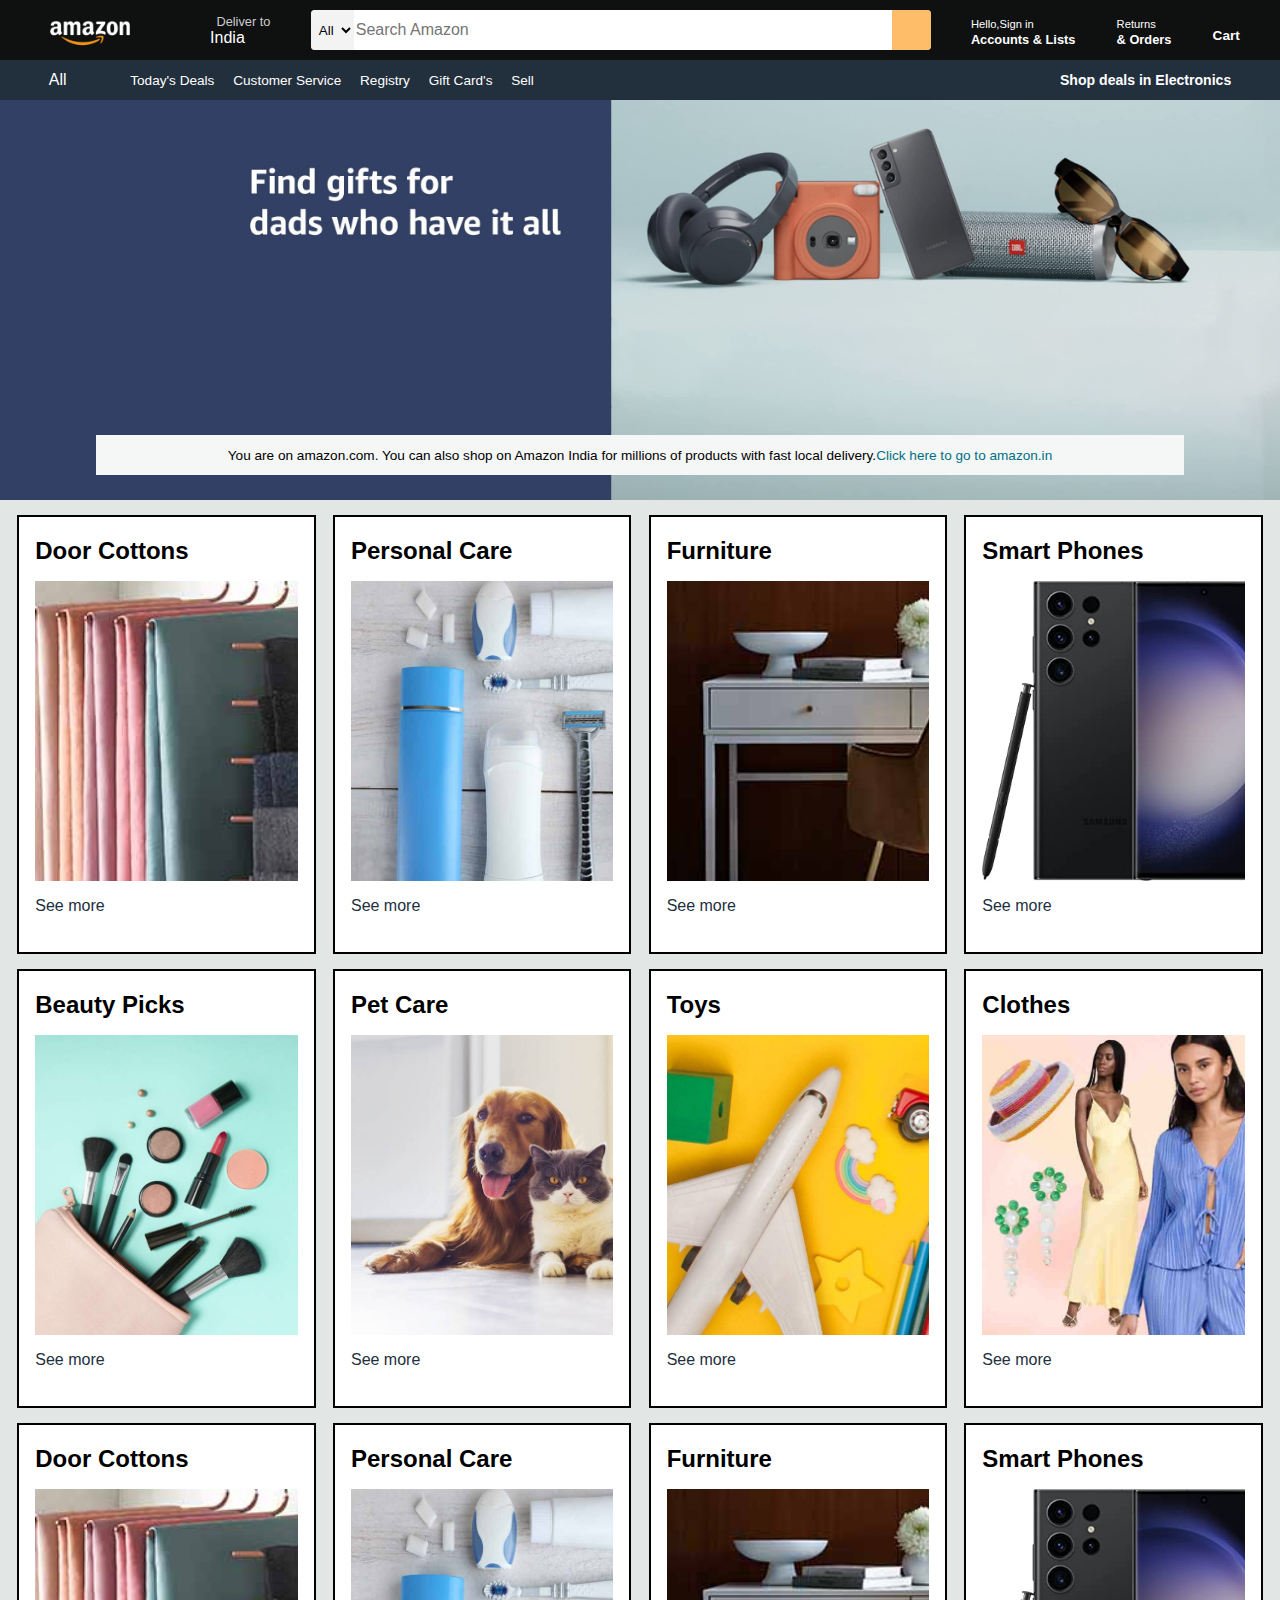
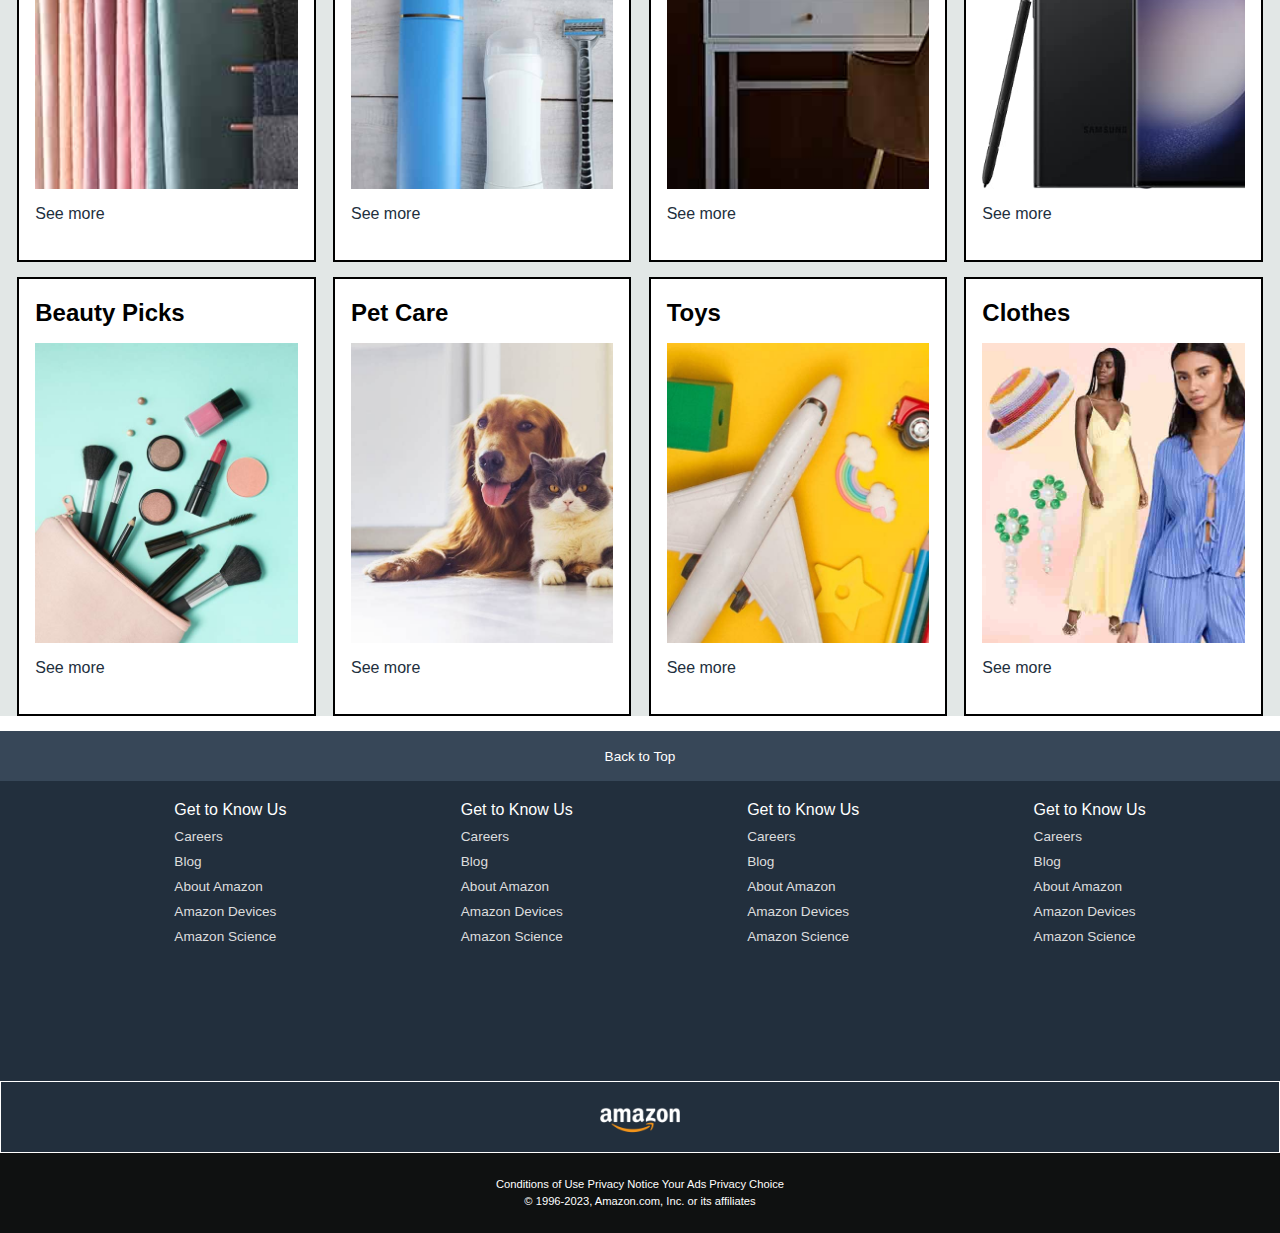
<file: index.html>
<!DOCTYPE html>
<html lang="en">
<head>
    <meta charset="UTF-8">
    <meta name="viewport" content="width=device-width, initial-scale=1.0">
    <title>Amazon Clone</title>
    <link rel="stylesheet" href="https://cdnjs.cloudflare.com/ajax/libs/font-awesome/6.4.0/css/all.min.css" integrity="sha512-iecdLmaskl7CVkqkXNQ/ZH/XLlvWZOJyj7Yy7tcenmpD1ypASozpmT/E0iPtmFIB46ZmdtAc9eNBvH0H/ZpiBw==" crossorigin="anonymous" referrerpolicy="no-referrer" />
    <link rel="stylesheet" href="amazon-clone.css">
</head>
<body>
   <header>
    <div class="navbar">
        <div class="nav-logo border">
            <div class="logo"></div>
        </div>

        <div class="nav-addres border">
            <p class="add-first">Deliver to</p>
            <div class="add-icon">
                <i class="fa-solid fa-location-dot"></i>
                <p class="add-second">India</p>
            </div>
        </div>

        <div class="nav-search ">
            <select class="search-select">
                <option>All</option>
            </select>
            <input placeholder="Search Amazon" class="input-search">
            <div class="search-icon">
                <i class="fa-solid fa-magnifying-glass"></i>
            </div>
        </div>

        <div class="nav-signin border">
            <p><span>Hello,Sign in</span></p>
            <p class="nav-second">Accounts & Lists</p>
        </div>

        <div class="nav-return border">
            <p><span>Returns</span></p>
            <p class="nav-second">& Orders</p>
        </div>

        <div class="nav-cart border">
            <i class="fa-solid fa-cart-shopping"></i>
            Cart
        </div>
    </div>

    <div class="panel">
        <div class="panel-all">
            <i class="fa-solid fa-bars"></i>
            All
        </div>

        <div class="panel-ops">
            <p>Today's Deals</p>
            <p>Customer Service</p>
            <p>Registry</p>
            <p>Gift Card's</p>
            <p>Sell</p>
        </div>

        <div class="panel-deals">
            Shop deals in Electronics
        </div>
    </div>
   </header>

   <div class="hero-section">
    <div class="hero-msg">You are on amazon.com. You can also shop on Amazon India for millions of products with fast local delivery. <a >Click here to go to amazon.in</a></div>
   </div>

   <div class="shop-section">
     <div class="box1 box">
       <div class="box-content">
            <h2>Door Cottons</h2>
            <div class="box-img" style="background-image: url('box1_image.jpg');"></div>
            <p>See more</p>
       </div>
    </div>
    <div class="box2 box">
        <div class="box-content">
            <h2>Personal Care</h2>
            <div class="box-img" style="background-image: url('box2_image.jpg');"></div>
            <p>See more</p>
       </div>
    </div>
    <div class="box3 box">
        <div class="box-content">
            <h2>Furniture</h2>
            <div class="box-img" style="background-image: url('box3_image.jpg');"></div>
            <p>See more</p>
       </div>
    </div>
    <div class="box4 box">
        <div class="box-content">
            <h2>Smart Phones</h2>
            <div class="box-img" style="background-image: url('box4_image.jpg');"></div>
            <p>See more</p>
       </div>
    </div>
    <div class="box5 box">
        <div class="box-content">
             <h2>Beauty Picks</h2>
             <div class="box-img" style="background-image: url('box5_image.jpg');"></div>
             <p>See more</p>
        </div>
     </div>
     <div class="box6 box">
         <div class="box-content">
             <h2>Pet Care</h2>
             <div class="box-img" style="background-image: url('box6_image.jpg');"></div>
             <p>See more</p>
        </div>
     </div>
     <div class="box7 box">
         <div class="box-content">
             <h2>Toys</h2>
             <div class="box-img" style="background-image: url('box7_image.jpg');"></div>
             <p>See more</p>
        </div>
     </div>
     <div class="box8 box">
         <div class="box-content">
             <h2>Clothes</h2>
             <div class="box-img" style="background-image: url('box8_image.jpg');"></div>
             <p>See more</p>
        </div>
     </div>
     <div class="box1 box">
        <div class="box-content">
             <h2>Door Cottons</h2>
             <div class="box-img" style="background-image: url('box1_image.jpg');"></div>
             <p>See more</p>
        </div>
     </div>
     <div class="box2 box">
         <div class="box-content">
             <h2>Personal Care</h2>
             <div class="box-img" style="background-image: url('box2_image.jpg');"></div>
             <p>See more</p>
        </div>
     </div>
     <div class="box3 box">
         <div class="box-content">
             <h2>Furniture</h2>
             <div class="box-img" style="background-image: url('box3_image.jpg');"></div>
             <p>See more</p>
        </div>
     </div>
     <div class="box4 box">
         <div class="box-content">
             <h2>Smart Phones</h2>
             <div class="box-img" style="background-image: url('box4_image.jpg');"></div>
             <p>See more</p>
        </div>
     </div>
     <div class="box5 box">
        <div class="box-content">
             <h2>Beauty Picks</h2>
             <div class="box-img" style="background-image: url('box5_image.jpg');"></div>
             <p>See more</p>
        </div>
     </div>
     <div class="box6 box">
         <div class="box-content">
             <h2>Pet Care</h2>
             <div class="box-img" style="background-image: url('box6_image.jpg');"></div>
             <p>See more</p>
        </div>
     </div>
     <div class="box7 box">
         <div class="box-content">
             <h2>Toys</h2>
             <div class="box-img" style="background-image: url('box7_image.jpg');"></div>
             <p>See more</p>
        </div>
     </div>
     <div class="box8 box">
         <div class="box-content">
             <h2>Clothes </h2>
             <div class="box-img" style="background-image: url('box8_image.jpg');"></div>
             <p>See more</p>
        </div>
     </div>
   </div>


   <footer>
        <div class="foot-panel1">
            Back to Top
        </div>
        <div class="foot-panel2">
            <ul>
                <p>Get to Know Us</p>
                <a>Careers</a>
                <a>Blog</a>
                <a>About Amazon</a>
                <a>Amazon Devices</a>
                <a>Amazon Science</a>
            </ul>
            <ul>
                <p>Get to Know Us</p>
                <a>Careers</a>
                <a>Blog</a>
                <a>About Amazon</a>
                <a>Amazon Devices</a>
                <a>Amazon Science</a>
            </ul>
            <ul>
                <p>Get to Know Us</p>
                <a>Careers</a>
                <a>Blog</a>
                <a>About Amazon</a>
                <a>Amazon Devices</a>
                <a>Amazon Science</a>
            </ul>
            <ul>
                <p>Get to Know Us</p>
                <a>Careers</a>
                <a>Blog</a>
                <a>About Amazon</a>
                <a>Amazon Devices</a>
                <a>Amazon Science</a>
            </ul>
        </div>

        <div class="foot-panel3 ">
            <div class="logo"></div>
        </div>

        <div class="foot-panel4">
            <div class="pages">
                <a>Conditions of Use</a>
                <a>Privacy Notice</a>
                <a>Your Ads Privacy Choice</a>
            </div>
            <div class="copyright">
                © 1996-2023, Amazon.com, Inc. or its affiliates
            </div>
        </div>
   </footer>



</body>
</html>
</file>
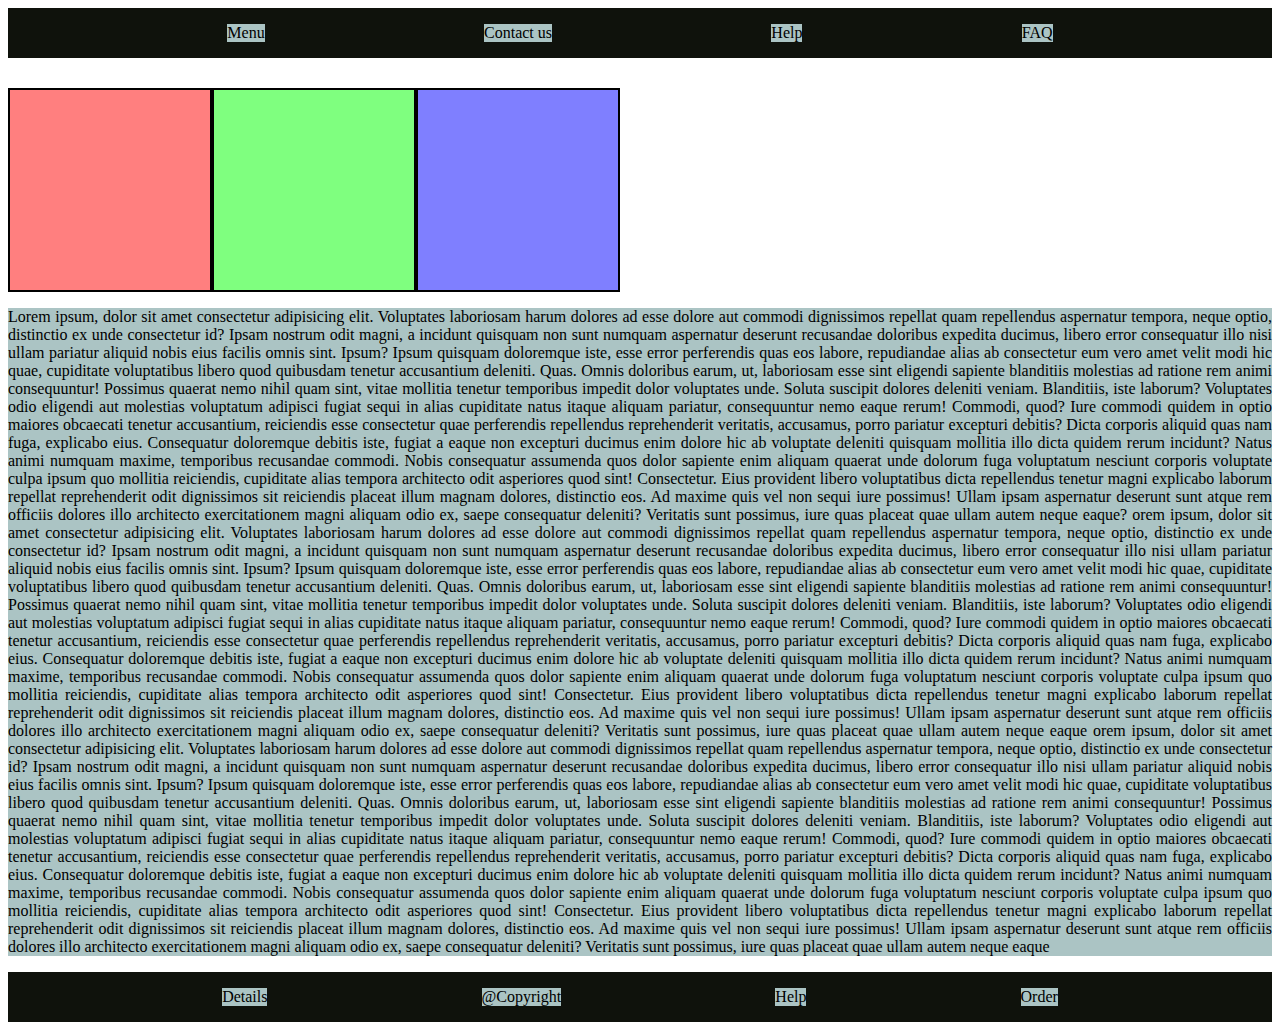
<file: dns.html>
<!DOCTYPE html>
<html lang="en">
<head>
    <meta charset="UTF-8">
    <meta name="viewport" content="width=device-width, initial-scale=1.0">
    <title>Document</title>
</head>
<body>
    <link rel="stylesheet" href="dns.css">
    <header>
        <navbar id="box">
            <P>Menu</P>
            <p>Contact us</p>
            <p>Help</p>
            <p>FAQ</p>
        </navbar>
    </header>
   
    <main>
        
        <div class="myclass" id="gf1"> </div>
        <div class="myclass" id="gf2"></div>
        <div class="myclass" id="gf3"></div><br>
        
    </main>
    <p>Lorem ipsum, dolor sit amet consectetur adipisicing elit. Voluptates laboriosam harum dolores ad esse dolore aut commodi dignissimos repellat quam repellendus aspernatur tempora, neque optio, distinctio ex unde consectetur id?
        Ipsam nostrum odit magni, a incidunt quisquam non sunt numquam aspernatur deserunt recusandae doloribus expedita ducimus, libero error consequatur illo nisi ullam pariatur aliquid nobis eius facilis omnis sint. Ipsum?
        Ipsum quisquam doloremque iste, esse error perferendis quas eos labore, repudiandae alias ab consectetur eum vero amet velit modi hic quae, cupiditate voluptatibus libero quod quibusdam tenetur accusantium deleniti. Quas.
        Omnis doloribus earum, ut, laboriosam esse sint eligendi sapiente blanditiis molestias ad ratione rem animi consequuntur! Possimus quaerat nemo nihil quam sint, vitae mollitia tenetur temporibus impedit dolor voluptates unde.
        Soluta suscipit dolores deleniti veniam. Blanditiis, iste laborum? Voluptates odio eligendi aut molestias voluptatum adipisci fugiat sequi in alias cupiditate natus itaque aliquam pariatur, consequuntur nemo eaque rerum! Commodi, quod?
        Iure commodi quidem in optio maiores obcaecati tenetur accusantium, reiciendis esse consectetur quae perferendis repellendus reprehenderit veritatis, accusamus, porro pariatur excepturi debitis? Dicta corporis aliquid quas nam fuga, explicabo eius.
        Consequatur doloremque debitis iste, fugiat a eaque non excepturi ducimus enim dolore hic ab voluptate deleniti quisquam mollitia illo dicta quidem rerum incidunt? Natus animi numquam maxime, temporibus recusandae commodi.
        Nobis consequatur assumenda quos dolor sapiente enim aliquam quaerat unde dolorum fuga voluptatum nesciunt corporis voluptate culpa ipsum quo mollitia reiciendis, cupiditate alias tempora architecto odit asperiores quod sint! Consectetur.
        Eius provident libero voluptatibus dicta repellendus tenetur magni explicabo laborum repellat reprehenderit odit dignissimos sit reiciendis placeat illum magnam dolores, distinctio eos. Ad maxime quis vel non sequi iure possimus!
        Ullam ipsam aspernatur deserunt sunt atque rem officiis dolores illo architecto exercitationem magni aliquam odio ex, saepe consequatur deleniti? Veritatis sunt possimus, iure quas placeat quae ullam autem neque eaque?
        orem ipsum, dolor sit amet consectetur adipisicing elit. Voluptates laboriosam harum dolores ad esse dolore aut commodi dignissimos repellat quam repellendus aspernatur tempora, neque optio, distinctio ex unde consectetur id?
        Ipsam nostrum odit magni, a incidunt quisquam non sunt numquam aspernatur deserunt recusandae doloribus expedita ducimus, libero error consequatur illo nisi ullam pariatur aliquid nobis eius facilis omnis sint. Ipsum?
        Ipsum quisquam doloremque iste, esse error perferendis quas eos labore, repudiandae alias ab consectetur eum vero amet velit modi hic quae, cupiditate voluptatibus libero quod quibusdam tenetur accusantium deleniti. Quas.
        Omnis doloribus earum, ut, laboriosam esse sint eligendi sapiente blanditiis molestias ad ratione rem animi consequuntur! Possimus quaerat nemo nihil quam sint, vitae mollitia tenetur temporibus impedit dolor voluptates unde.
        Soluta suscipit dolores deleniti veniam. Blanditiis, iste laborum? Voluptates odio eligendi aut molestias voluptatum adipisci fugiat sequi in alias cupiditate natus itaque aliquam pariatur, consequuntur nemo eaque rerum! Commodi, quod?
        Iure commodi quidem in optio maiores obcaecati tenetur accusantium, reiciendis esse consectetur quae perferendis repellendus reprehenderit veritatis, accusamus, porro pariatur excepturi debitis? Dicta corporis aliquid quas nam fuga, explicabo eius.
        Consequatur doloremque debitis iste, fugiat a eaque non excepturi ducimus enim dolore hic ab voluptate deleniti quisquam mollitia illo dicta quidem rerum incidunt? Natus animi numquam maxime, temporibus recusandae commodi.
        Nobis consequatur assumenda quos dolor sapiente enim aliquam quaerat unde dolorum fuga voluptatum nesciunt corporis voluptate culpa ipsum quo mollitia reiciendis, cupiditate alias tempora architecto odit asperiores quod sint! Consectetur.
        Eius provident libero voluptatibus dicta repellendus tenetur magni explicabo laborum repellat reprehenderit odit dignissimos sit reiciendis placeat illum magnam dolores, distinctio eos. Ad maxime quis vel non sequi iure possimus!
        Ullam ipsam aspernatur deserunt sunt atque rem officiis dolores illo architecto exercitationem magni aliquam odio ex, saepe consequatur deleniti? Veritatis sunt possimus, iure quas placeat quae ullam autem neque eaque
        orem ipsum, dolor sit amet consectetur adipisicing elit. Voluptates laboriosam harum dolores ad esse dolore aut commodi dignissimos repellat quam repellendus aspernatur tempora, neque optio, distinctio ex unde consectetur id?
        Ipsam nostrum odit magni, a incidunt quisquam non sunt numquam aspernatur deserunt recusandae doloribus expedita ducimus, libero error consequatur illo nisi ullam pariatur aliquid nobis eius facilis omnis sint. Ipsum?
        Ipsum quisquam doloremque iste, esse error perferendis quas eos labore, repudiandae alias ab consectetur eum vero amet velit modi hic quae, cupiditate voluptatibus libero quod quibusdam tenetur accusantium deleniti. Quas.
        Omnis doloribus earum, ut, laboriosam esse sint eligendi sapiente blanditiis molestias ad ratione rem animi consequuntur! Possimus quaerat nemo nihil quam sint, vitae mollitia tenetur temporibus impedit dolor voluptates unde.
        Soluta suscipit dolores deleniti veniam. Blanditiis, iste laborum? Voluptates odio eligendi aut molestias voluptatum adipisci fugiat sequi in alias cupiditate natus itaque aliquam pariatur, consequuntur nemo eaque rerum! Commodi, quod?
        Iure commodi quidem in optio maiores obcaecati tenetur accusantium, reiciendis esse consectetur quae perferendis repellendus reprehenderit veritatis, accusamus, porro pariatur excepturi debitis? Dicta corporis aliquid quas nam fuga, explicabo eius.
        Consequatur doloremque debitis iste, fugiat a eaque non excepturi ducimus enim dolore hic ab voluptate deleniti quisquam mollitia illo dicta quidem rerum incidunt? Natus animi numquam maxime, temporibus recusandae commodi.
        Nobis consequatur assumenda quos dolor sapiente enim aliquam quaerat unde dolorum fuga voluptatum nesciunt corporis voluptate culpa ipsum quo mollitia reiciendis, cupiditate alias tempora architecto odit asperiores quod sint! Consectetur.
        Eius provident libero voluptatibus dicta repellendus tenetur magni explicabo laborum repellat reprehenderit odit dignissimos sit reiciendis placeat illum magnam dolores, distinctio eos. Ad maxime quis vel non sequi iure possimus!
        Ullam ipsam aspernatur deserunt sunt atque rem officiis dolores illo architecto exercitationem magni aliquam odio ex, saepe consequatur deleniti? Veritatis sunt possimus, iure quas placeat quae ullam autem neque eaque</p>

        <footer>
            <P>Details</P>
            <p>@Copyright </p>
            <p>Help</p>
            <p>Order</p>
</footer>
       
</body>
</html>
</file>
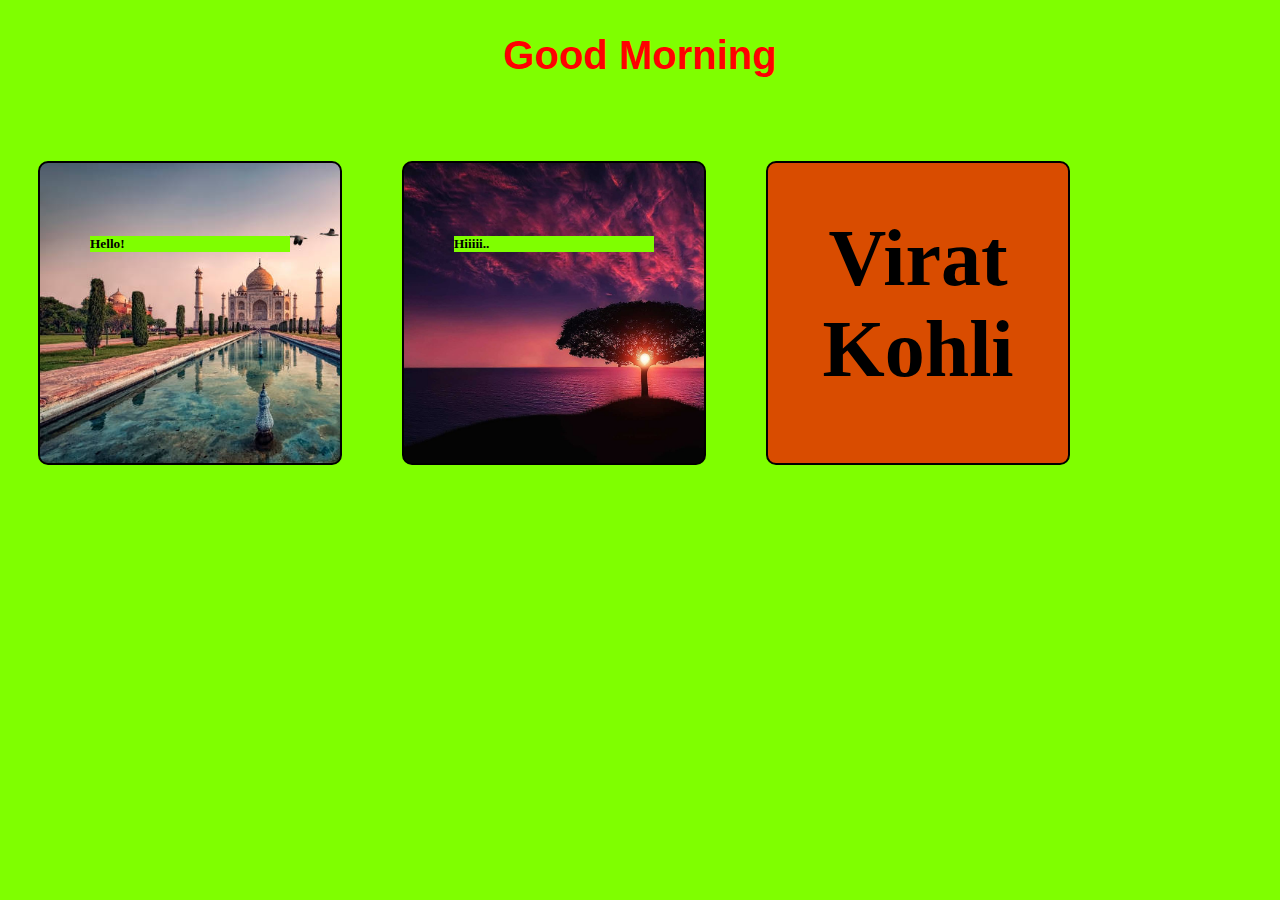
<file: dwa.html>
<!DOCTYPE html>
<html lang="en">
<head>
    <meta charset="UTF-8">
    <meta name="viewport" content="width=device-width, initial-scale=1.0">
    <title>Document</title>
</head>
<body class="myclass">
    <link rel=stylesheet href="dwa.css">
        <h2>Good Morning</h2>
       <div id="good">
            <div id="box" >
                <h5>Hello!</h5>
            </div>
            <div id="fox">
                <h5>Hiiiii..</h5>
            </div>
           <div id="hk">Virat Kohli</div>
    </div>
    

    </div>
</body>
</html>
</file>
<file: amazon-clone.css>
*{
    margin:0;
    font-family: Arial;
    border:border-box;
}

.navbar{
    height:60px;
    background-color: #0F1111;
    color:white;
    display:flex;
    align-items: center;
    justify-content: space-evenly;
}

.nav-logo{
    height:50px;
    width:100px;
}

.logo{
    height:50px;
    width:100%;
    background-image: url(amazon_logo.png);
    background-size: cover;
}

.border{
    border:1.5px solid transparent;
}

.border:hover{
    border:1.5px solid white;
}

/* box2 */
.add-first{
    color:#cccccc;
    font-size:0.80rem;
    margin-left: 35px;
}

.add-second{
    font-size: 1rem;
    margin-left: 3px;
}

.add-icon{
    display:flex;
    justify-content: center;
    align-items: center;
}

/* box3 */
.nav-search{
    display:flex;
    height:40px;
    width:620px;
    background-color: pink;
    border-radius: 4px;
    justify-content: space-evenly;
}

.nav-search:hover{
    border:2px solid orange;
}

.search-select{
    background-color: #f3f3f3;
    width:50px;
    border-top-left-radius:4px;
    border-bottom-left-radius:4px;
    text-align: center;
    border:none;
}

.input-search{
    width:100%;
    font-size: 1rem;
    border:none;
}

.search-icon{
    width:45px;
    display:flex;
    align-items: center;
    justify-content: center;
    font-size:1.2rem;
    background-color: #febd68;
    border-top-right-radius:4px;
    border-bottom-right-radius:4px;
}

/* box4 & box5 */
span{
    font-size: 0.7rem;
}

.nav-second{
    font-size: 0.8rem;
    font-weight: 700;
}

/* box6 */
.nav-cart i{
   font-size: 30px;
}

.nav-cart{
    font-size: 0.85rem;
    font-weight: 700;
}

/* panel */
.panel{
    height:40px;
    background-color: #222f3d;
    display:flex;
    justify-content: space-evenly;
    color:white;
    align-items: center;
}

.panel-ops p{
    display: inline;
    margin-left:15px;

}

.panel-ops{
    width:70%;
    font-size:0.85rem;
}

.panel-deals{
    font-size: 0.88rem;
    font-weight: 700;
}

/* hero-section */
.hero-section{
    background-image: url("hero_image.jpg");
    background-size: cover;
    height:400px;
    display:flex;
    justify-content: center;
    align-items: flex-end;
}

.hero-msg{
    height:40px;
    background-color: #f5f6f6;
    color:black;
    display:flex;
    justify-content: center;
    align-items: center;
    font-size:0.85rem;
    width:85%;
    margin-bottom: 25px ;
}

.hero-msg a{
    color:#007185;
}

/* shop-section */
.shop-section{ 
    display:flex;
    flex-wrap: wrap;
   justify-content:  space-evenly;
   background-color: #e2e7e6;
}

.box{
    height:400px;
    width:23%;
    border:2px solid black;
    background-color: white;
    padding:20px 0px 15px;
    margin-top: 15px;
}

.box-img{
    height:300px;
    background-size: cover;
    margin-top: 1rem;
    margin-bottom: 1rem;
}

.box-content{
    margin-left: 1rem;
    margin-right: 1rem;
}

.box-content p{
     color:#222f3d;
}


/* footer */
footer{
    margin-top: 15px;
}
.foot-panel1{
    background-color: #374758;
    color:white;
    height:50px;
    display:flex;
    justify-content: center;
    align-items: center;
    font-size: 0.85rem;
}

.foot-panel2{
    background-color: #222f3d;
    color:white;
    height:300px;
    display:flex;
    justify-content: space-evenly;
}

ul{
    margin-top: 20px;
}

ul a{
    display:block;
    font-size: 0.85rem;
    margin-top: 10px;
    color:#dddddd

}

.foot-panel3{
    background-color:#222f3d ;
    border:0.5px solid white;
    height:70px;
    display: flex;
    justify-content: center;
    align-items: center;
}

.logo{
    height:50px;
    width:100px;
    background-image: url("amazon_logo.png");
    background-size: cover;
}

.foot-panel4{
    background-color: #0F1111;
    color:white;
    height:80px;
    font-size: 0.7rem;
    text-align:center;
  
}

.pages{
    padding-top: 25px;
   
}

.copyright{
    padding-top: 5px;
   
}
</file>
<file: dns.css>
.myclass{
    height:100px;
    width:100px;
    border:2px solid black;
    padding:50px;

}
#gf1{
    background-color: rgba(255,0,0,0.5);


}
#gf2{
    background-color: rgba(0,255,0,0.5);
}
#gf3{
    background-color: rgba(0,0,255,0.5);
}
main{
    display:flex;
    flex-direction:row;
    margin-top: 30px;
}
#box{
    display:flex;
    flex-direction: row;
    justify-content: space-evenly;
    background-color: rgb(15, 18, 12);
    color:white;
}
p{
    text-align: justify;
    background-color: rgb(171, 196, 196);
    color:black;
}
footer{
    display:flex;
    background-color: rgb(15, 18, 12);
    justify-content: space-evenly;
    color:white;
}
</file>
<file: dwa.css>
*{
    background-color: chartreuse;
  
    
   
}
h2{
    font-size: 40px;
    font-weight: bolder;
    font-family: 'Franklin Gothic Medium', 'Arial Narrow', Arial, sans-serif;
    text-align: center;
    color:red;
    justify-content:center;
    align-items: top;
}

#box{
    height:200px;
    width:200px;
    border:2px solid black;
    padding:50px;
    margin:30px;
    background-image: url(Html_img2.jpg);
    background-size: cover;
    border-radius: 10px;
    margin-top: 50px;
   
}
   

#fox{
    height:200px;
    width:200px;
    border:2px solid black;
    padding:50px;
    margin:30px;
    background-image: url(Html_img1.jpg);
    background-size: cover;
   border-radius: 10px;
   margin-top: 50px;
  

}

#good{
    display: flex;
    flex-direction: row;
  
}
#hk{
    height:200px;
    width:200px;
    font-weight: bold;
    font-size: 80px;
    border:2px solid black;
    padding:50px;
    text-align: center;
    margin:30px;
    background-color: rgba(255,0,0,0.7);
   border-radius: 10px;
   margin-top: 50px;
}
</file>
